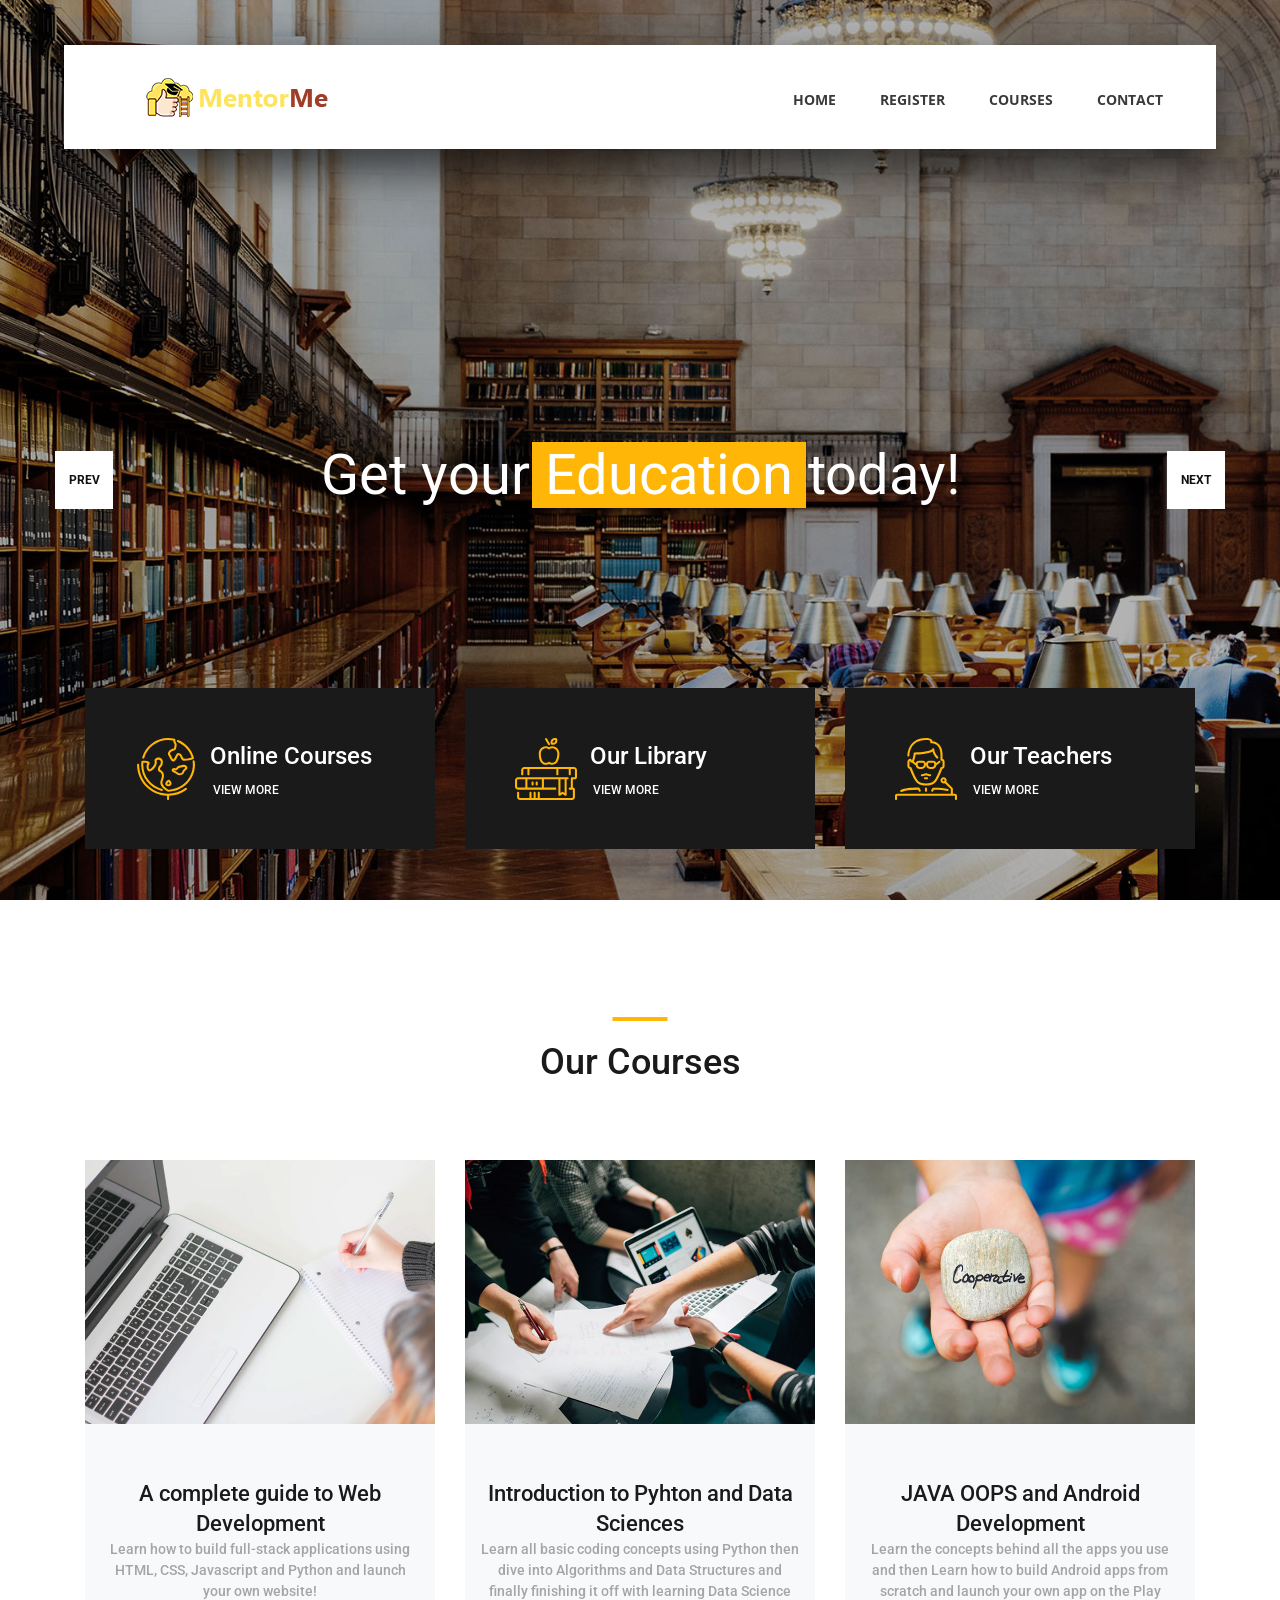
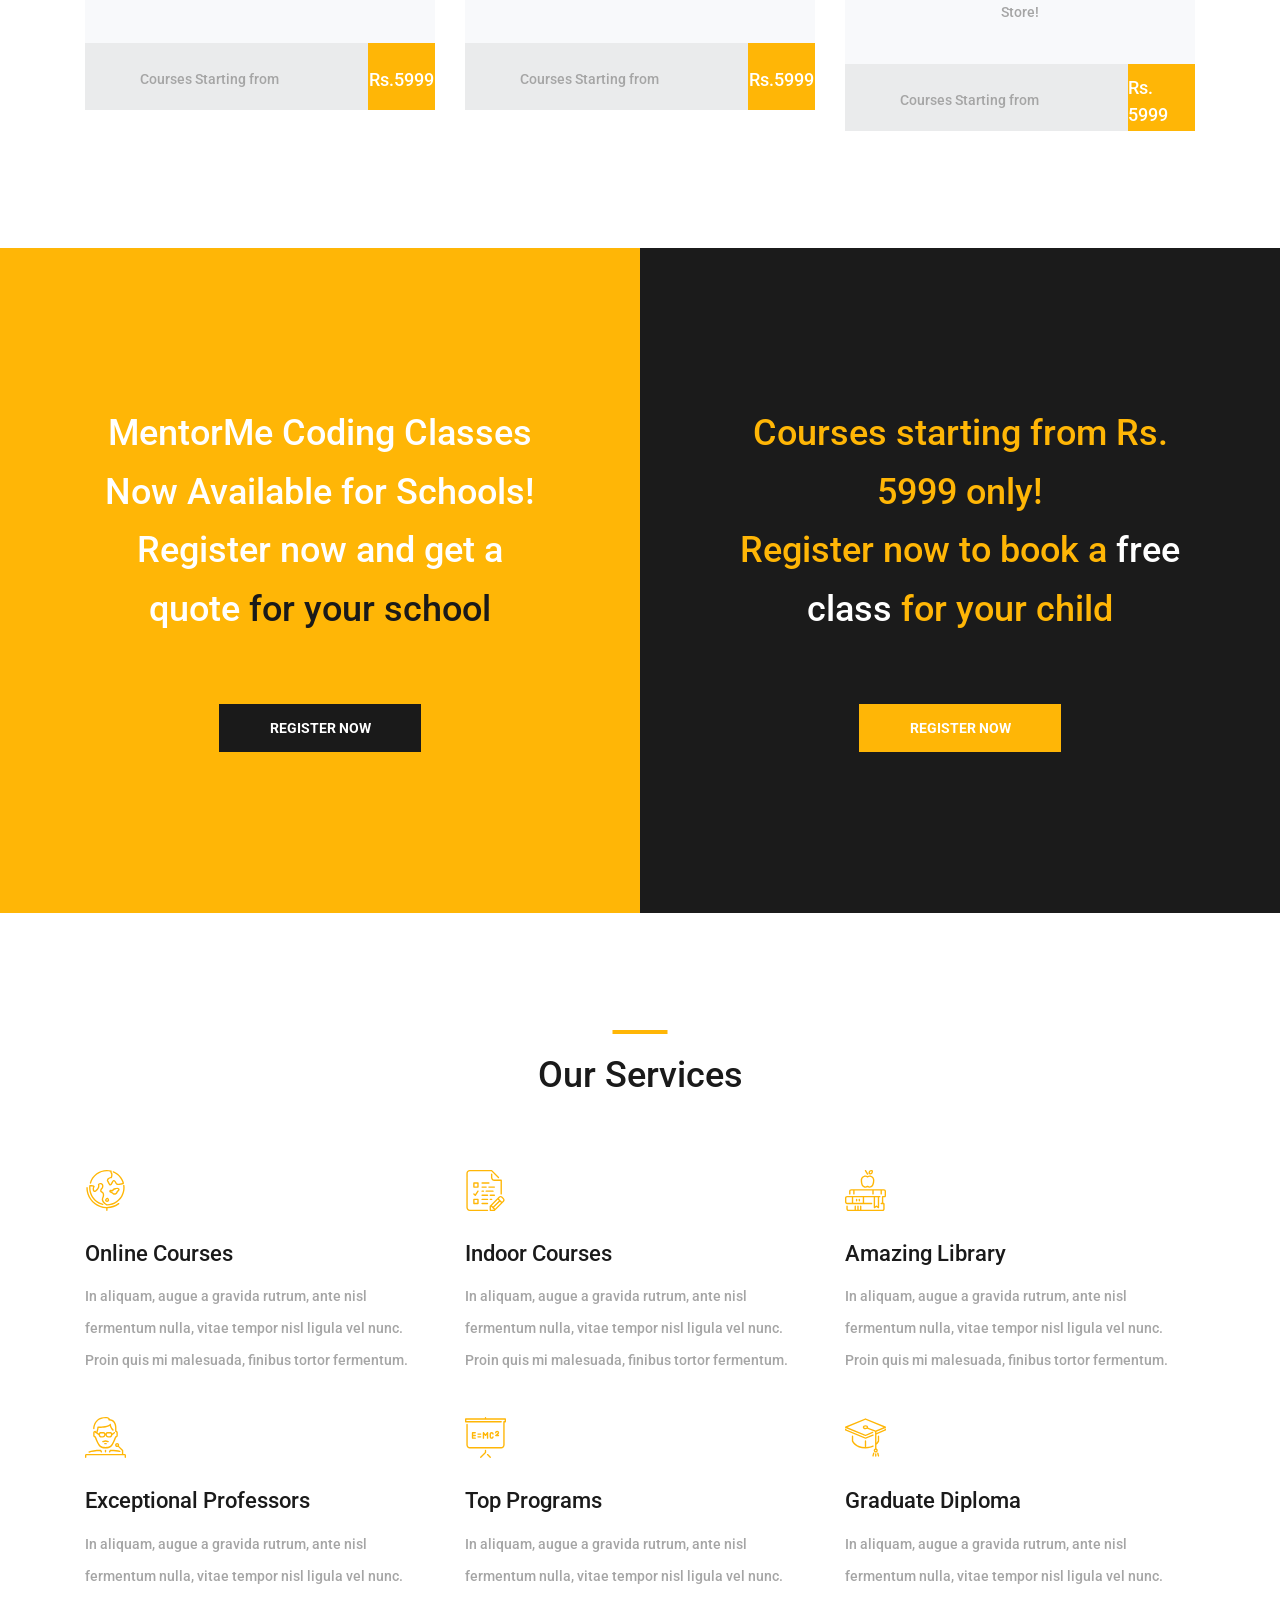
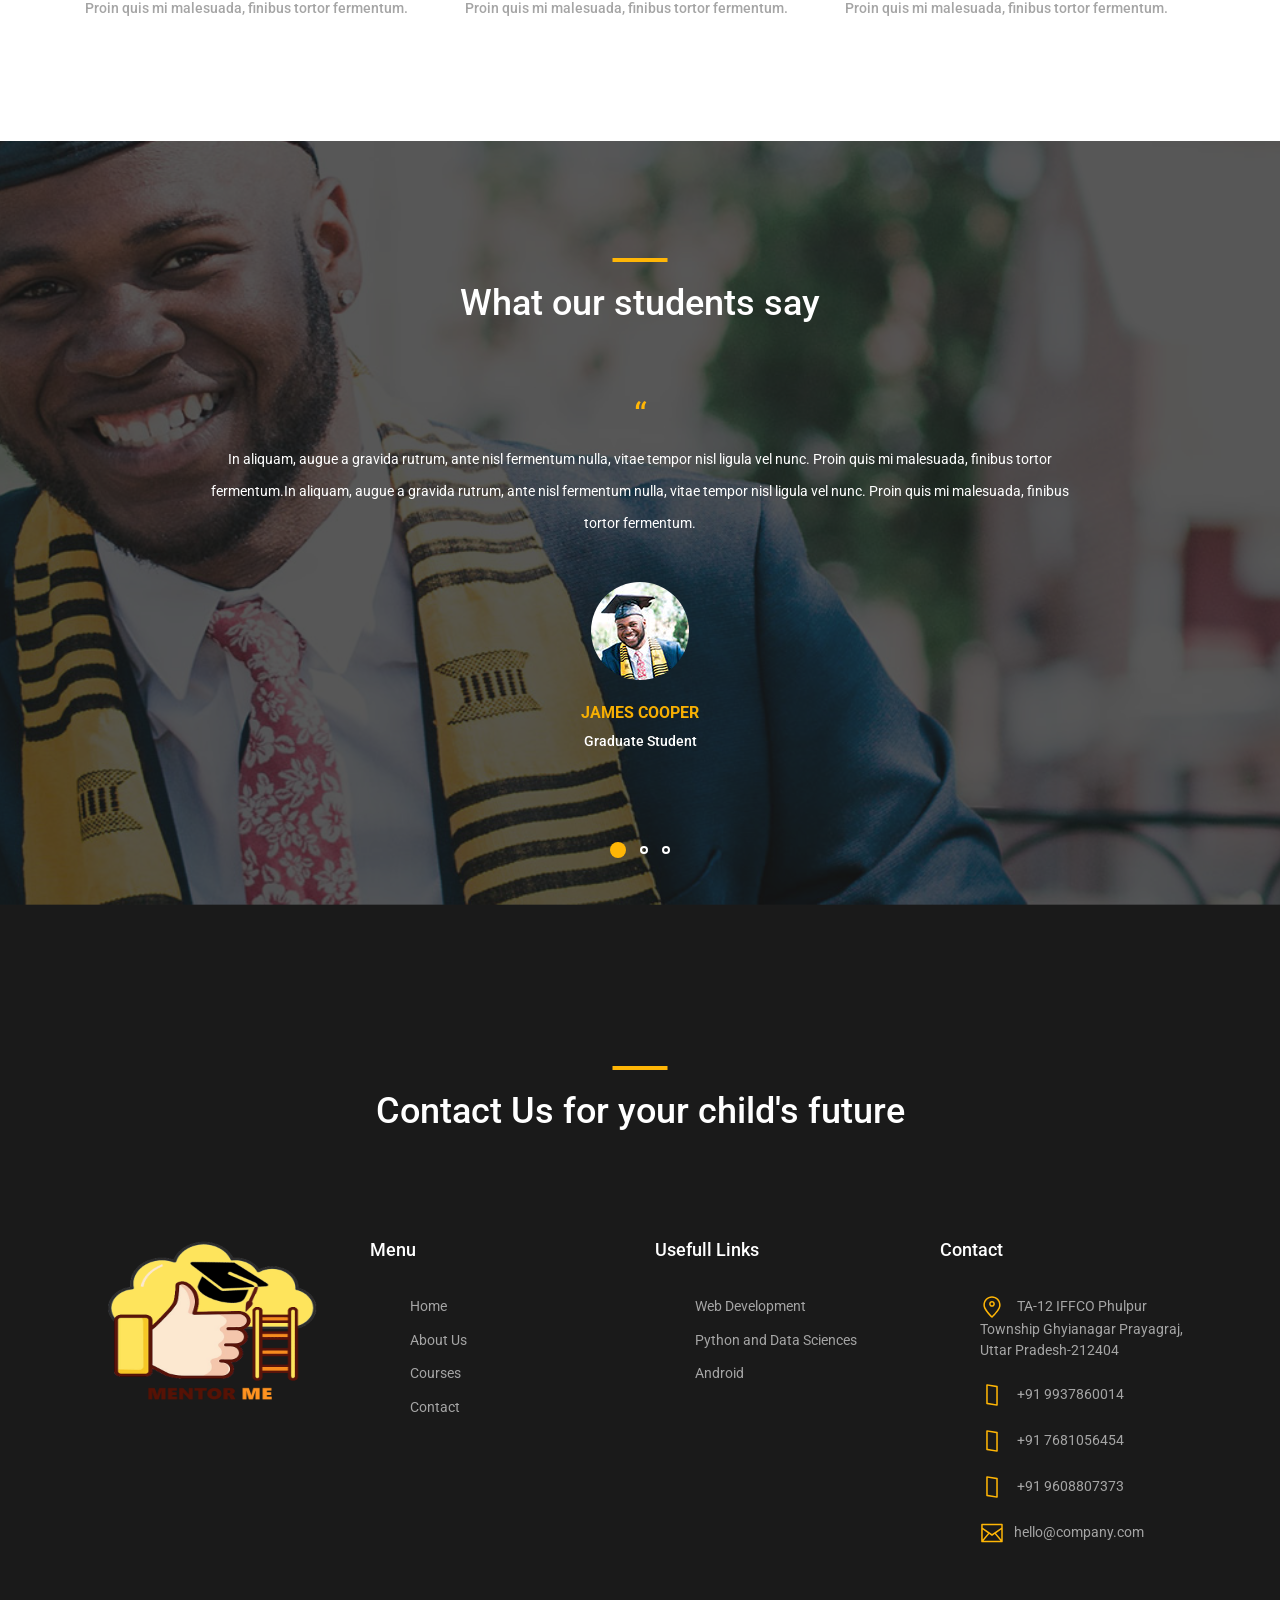
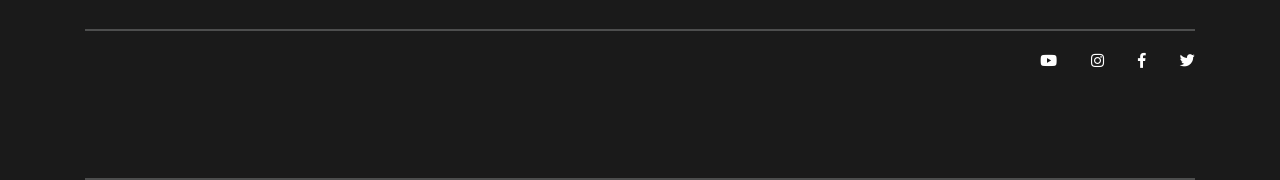
<file: index.html>
<!DOCTYPE html>
<html lang="en">
<head>
<title>Course</title>
<meta charset="utf-8">
<meta http-equiv="X-UA-Compatible" content="IE=edge">
<meta name="description" content="">
<meta name="viewport" content="width=device-width, initial-scale=1">
<link rel="stylesheet" type="text/css" href="styles/bootstrap4/bootstrap.min.css">
<link href="plugins/fontawesome-free-5.0.1/css/fontawesome-all.css" rel="stylesheet" type="text/css">
<link rel="stylesheet" type="text/css" href="plugins/OwlCarousel2-2.2.1/owl.carousel.css">
<link rel="stylesheet" type="text/css" href="plugins/OwlCarousel2-2.2.1/owl.theme.default.css">
<link rel="stylesheet" type="text/css" href="plugins/OwlCarousel2-2.2.1/animate.css">
<link rel="stylesheet" type="text/css" href="styles/main_styles.css">
<!-- <link rel="stylesheet" type="text/css" href="styles/main_styles1.css"> -->
<link rel="stylesheet" type="text/css" href="styles/responsive.css">
<!-- <link rel="stylesheet" type="text/css" href="styles/elements_styles.css"> -->
<!-- <link rel="stylesheet" type="text/css" href="styles/elements_responsive.css"> -->
</head>
<body>

<div class="super_container">

	<!-- Header -->

	<header class="header d-flex flex-row">
		<div class="header_content d-flex flex-row align-items-center">
			<!-- Logo -->
			<div class="logo_container">
				<div class="logo">
					<img src="images/logoweb.png" alt="">
				</div>
			</div>

			<!-- Main Navigation -->
			<nav class="main_nav_container">
				<div class="main_nav">
					<ul class="main_nav_list">
						<li class="main_nav_item"><a href="index.html">home</a></li>
						<li class="main_nav_item"><a href="index.html#register">register</a></li>
						<li class="main_nav_item"><a href="#courses">courses</a></li>
						<!-- <li class="main_nav_item"><a href="elements.html">elements</a></li>
						<li class="main_nav_item"><a href="news.html">news</a></li> -->
						<li class="main_nav_item"><a href="contact.html">contact</a></li>
					</ul>
				</div>
			</nav>
		</div>
		<div class="header_side d-flex flex-row justify-content-center align-items-center">
			<img src="images/phone-call.svg" alt="">
			<span>+91 9937860014</span>
		</div>	

		<!-- Hamburger -->
		<div class="hamburger_container">
			<i class="fas fa-bars trans_200"></i>
		</div>

	</header>
	
	<!-- Menu -->
	<div class="menu_container menu_mm">

		<!-- Menu Close Button -->
		<div class="menu_close_container">
			<div class="menu_close"></div>
		</div>

		<!-- Menu Items -->
		<div class="menu_inner menu_mm">
			<div class="menu menu_mm">
				<ul class="menu_list menu_mm">
					<li class="menu_item menu_mm"><a href="index.html">Home</a></li>
					<li class="menu_item menu_mm"><a href="index.html#register">Register</a></li>
					<li class="menu_item menu_mm"><a href="#">Courses</a></li>
					<!-- <li class="menu_item menu_mm"><a href="elements.html">Elements</a></li>
					<li class="menu_item menu_mm"><a href="news.html">News</a></li> -->
					<li class="menu_item menu_mm"><a href="contact.html">Contact</a></li>
				</ul>

				<!-- Menu Social -->
				
				<div class="menu_social_container menu_mm">
					<ul class="menu_social menu_mm">
						<li class="menu_social_item menu_mm"><a href="#"><i class="fab fa-youtube"></i></a></li>
						<li class="menu_social_item menu_mm"><a href="#"><i class="fab fa-linkedin-in"></i></a></li>
						<li class="menu_social_item menu_mm"><a href="#"><i class="fab fa-instagram"></i></a></li>
						<li class="menu_social_item menu_mm"><a href="#"><i class="fab fa-facebook-f"></i></a></li>
						<li class="menu_social_item menu_mm"><a href="#"><i class="fab fa-twitter"></i></a></li>
					</ul>
				</div>

				<div class="menu_copyright menu_mm">MentorMe All rights reserved</div>
			</div>

		</div>

	</div>
	
	<!-- Home -->

	<div class="home">

		<!-- Hero Slider -->
		<div class="hero_slider_container">
			<div class="hero_slider owl-carousel">
				
				<!-- Hero Slide -->
				<div class="hero_slide">
					<div class="hero_slide_background" style="background-image:url(images/slider_background.jpg)"></div>
					<div class="hero_slide_container d-flex flex-column align-items-center justify-content-center">
						<div class="hero_slide_content text-center">
							<h1 data-animation-in="fadeInUp" data-animation-out="animate-out fadeOut">Get your <span>Education</span> today!</h1>
						</div>
					</div>
				</div>
				
				<!-- Hero Slide -->
				<div class="hero_slide">
					<div class="hero_slide_background" style="background-image:url(images/slider_background.jpg)"></div>
					<div class="hero_slide_container d-flex flex-column align-items-center justify-content-center">
						<div class="hero_slide_content text-center">
							<h1 data-animation-in="fadeInUp" data-animation-out="animate-out fadeOut">Get your <span>Education</span> today!</h1>
						</div>
					</div>
				</div>
				
				<!-- Hero Slide -->
				<div class="hero_slide">
					<div class="hero_slide_background" style="background-image:url(images/slider_background.jpg)"></div>
					<div class="hero_slide_container d-flex flex-column align-items-center justify-content-center">
						<div class="hero_slide_content text-center">
							<h1 data-animation-in="fadeInUp" data-animation-out="animate-out fadeOut">Get your <span>Education</span> today!</h1>
						</div>
					</div>
				</div>

			</div>

			<div class="hero_slider_left hero_slider_nav trans_200"><span class="trans_200">prev</span></div>
			<div class="hero_slider_right hero_slider_nav trans_200"><span class="trans_200">next</span></div>
		</div>

	</div>

	<div class="hero_boxes">
		<div class="hero_boxes_inner">
			<div class="container">
				<div class="row">

					<div class="col-lg-4 hero_box_col">
						<div class="hero_box d-flex flex-row align-items-center justify-content-start">
							<img src="images/earth-globe.svg" class="svg" alt="">
							<div class="hero_box_content">
								<h2 class="hero_box_title">Online Courses</h2>
								<a href="courses.html" class="hero_box_link">view more</a>
							</div>
						</div>
					</div>

					<div class="col-lg-4 hero_box_col">
						<div class="hero_box d-flex flex-row align-items-center justify-content-start">
							<img src="images/books.svg" class="svg" alt="">
							<div class="hero_box_content">
								<h2 class="hero_box_title">Our Library</h2>
								<a href="courses.html" class="hero_box_link">view more</a>
							</div>
						</div>
					</div>

					<div class="col-lg-4 hero_box_col">
						<div class="hero_box d-flex flex-row align-items-center justify-content-start">
							<img src="images/professor.svg" class="svg" alt="">
							<div class="hero_box_content">
								<h2 class="hero_box_title">Our Teachers</h2>
								<a href="teachers.html" class="hero_box_link">view more</a>
							</div>
						</div>
					</div>

				</div>
			</div>
		</div>
	</div>

	<!-- Popular -->

	<div class="popular page_section" id="courses">
		<div class="container">
			<div class="row">
				<div class="col">
					<div class="section_title text-center">
						<h1>Our Courses</h1>
					</div>
				</div>
			</div>

			<div class="row course_boxes">
				
				<!-- Popular Course Item -->
				<div class="col-lg-4 course_box">
					<div class="card">
						<img class="card-img-top" src="images/course_1.jpg" alt="">
						<div class="card-body text-center">
							<div class="card-title"><a href="courses.html">A complete guide to Web Development</a></div>
							<div class="card-text">Learn how to build full-stack applications using HTML, CSS, Javascript and Python and launch your own website!</div>
						</div>
						<div class="price_box d-flex flex-row align-items-center">
							<!-- <div class="course_author_image">
								<img src="images/author.jpg" alt="">
							</div> -->
							<div class="course_author_name">  <span>Courses Starting from</span></div>
							<div class="course_price d-flex flex-column align-items-center justify-content-center"><span>Rs.5999</span></div>
						</div>
					</div>
				</div>

				<!-- Popular Course Item -->
				<div class="col-lg-4 course_box">
					<div class="card">
						<img class="card-img-top" src="images/course_2.jpg" alt="https://unsplash.com/@cikstefan">
						<div class="card-body text-center">
							<div class="card-title"><a href="courses.html">Introduction to Pyhton and Data Sciences</a></div>
							<div class="card-text">Learn all basic coding concepts using Python then dive into Algorithms and Data Structures and finally finishing it off with learning Data Science</div>
						</div>
						<div class="price_box d-flex flex-row align-items-center">
							<!-- <div class="course_author_image">
								<img src="images/author.jpg" alt="https://unsplash.com/@mehdizadeh">
							</div> -->
							<div class="course_author_name"> <span>Courses Starting from</span></div>
							<div class="course_price d-flex flex-column align-items-center justify-content-center"><span>Rs.5999</span></div>
						</div>
					</div>
				</div>

				<!-- Popular Course Item -->
				<div class="col-lg-4 course_box">
					<div class="card">
						<img class="card-img-top" src="images/course_3.jpg" alt="https://unsplash.com/@dsmacinnes">
						<div class="card-body text-center">
							<div class="card-title"><a href="courses.html">JAVA OOPS and Android Development</a></div>
							<div class="card-text">Learn the concepts behind all the apps you use and then Learn how to build Android apps from scratch and launch your own app on the Play Store!</div>
						</div>
						<div class="price_box d-flex flex-row align-items-center">
							<!-- <div class="course_author_image">
								<img src="images/author.jpg" alt="https://unsplash.com/@mehdizadeh">
							</div> -->
							<div class="course_author_name"> <span>Courses Starting from</span></div>
							<div class="course_price d-flex flex-column align-items-center justify-content-center"><span>Rs.		5999</span></div>
						</div>
					</div>
				</div>
			</div>
		</div>		
	</div>

	<!-- Register -->

	<div class="register" id="register">

		<div class="container-fluid">
			
			<div class="row row-eq-height">
					
				
				<div class="col-lg-6 nopadding">
				
					
					<!-- Register -->

					<div class="register_section d-flex flex-column align-items-center justify-content-center">
						<div class="register_content text-center">
							<h1 class="register_title">MentorMe Coding Classes Now Available for Schools! <br>Register now and get a quote <span> for your school</span></h1>
							<!-- <p class="register_text">In aliquam, augue a gravida rutrum, ante nisl fermentum nulla, vitae tempor nisl ligula vel nunc. Proin quis mi malesuada, finibus tortor fermentum. Aliquam, augue a gravida rutrum, ante nisl fermentum nulla, vitae tempo.</p> -->
							<div class="button button_1 register_button mx-auto trans_200"><a href="register.php#home-tab">register now</a></div>
						</div>
					</div>

				</div>

				<div class="col-lg-6 nopadding">
					
					<!-- Search -->

					<!-- <div class="search_section d-flex flex-column align-items-center justify-content-center">
						<div class="search_background" style="background-image:url(images/search_background.jpg);"></div>
						<div class="search_content text-center">
							<h1 class="search_title">Register now and get a quote <span>for your child</span></h1>
							<form id="search_form" class="search_form" action="post">
								<input id="search_form_name" class="input_field search_form_name" type="text" placeholder="Course Name" required="required" data-error="Course name is required.">
								<input id="search_form_category" class="input_field search_form_category" type="text" placeholder="Category">
								<input id="search_form_degree" class="input_field search_form_degree" type="text" placeholder="Degree">
								<button id="search_submit_button" type="submit" class="search_submit_button trans_200" value="Submit">search course</button>
							</form>
							<div class="button button_color_1 text-center trans_200"><a href="#">Read More</a></div>
						</div> 
					</div> -->

					<div class="register_section_child d-flex flex-column align-items-center justify-content-center">
						<div class="register_content text-center">
							<h1 class="register_title_child">Courses starting from Rs. 5999 only!<br>Register now to book a <span>free class</span> for your child</h1>
							<!-- <p class="register_text">In aliquam, augue a gravida rutrum, ante nisl fermentum nulla, vitae tempor nisl ligula vel nunc. Proin quis mi malesuada, finibus tortor fermentum. Aliquam, augue a gravida rutrum, ante nisl fermentum nulla, vitae tempo.</p> -->
							<div class="button button_color_1 register_child_button mx-auto trans_200"><a href="register.php#profile">register now</a></div>
						</div>
					</div>

				</div>
			</div>
		</div>
	</div>

	<!-- Services -->

	<div class="services page_section">
		
		<div class="container">
			<div class="row">
				<div class="col">
					<div class="section_title text-center">
						<h1>Our Services</h1>
					</div>
				</div>
			</div>

			<div class="row services_row">

				<div class="col-lg-4 service_item text-left d-flex flex-column align-items-start justify-content-start">
					<div class="icon_container d-flex flex-column justify-content-end">
						<img src="images/earth-globe.svg" alt="">
					</div>
					<h3>Online Courses</h3>
					<p>In aliquam, augue a gravida rutrum, ante nisl fermentum nulla, vitae tempor nisl ligula vel nunc. Proin quis mi malesuada, finibus tortor fermentum.</p>
				</div>

				<div class="col-lg-4 service_item text-left d-flex flex-column align-items-start justify-content-start">
					<div class="icon_container d-flex flex-column justify-content-end">
						<img src="images/exam.svg" alt="">
					</div>
					<h3>Indoor Courses</h3>
					<p>In aliquam, augue a gravida rutrum, ante nisl fermentum nulla, vitae tempor nisl ligula vel nunc. Proin quis mi malesuada, finibus tortor fermentum.</p>
				</div>

				<div class="col-lg-4 service_item text-left d-flex flex-column align-items-start justify-content-start">
					<div class="icon_container d-flex flex-column justify-content-end">
						<img src="images/books.svg" alt="">
					</div>
					<h3>Amazing Library</h3>
					<p>In aliquam, augue a gravida rutrum, ante nisl fermentum nulla, vitae tempor nisl ligula vel nunc. Proin quis mi malesuada, finibus tortor fermentum.</p>
				</div>

				<div class="col-lg-4 service_item text-left d-flex flex-column align-items-start justify-content-start">
					<div class="icon_container d-flex flex-column justify-content-end">
						<img src="images/professor.svg" alt="">
					</div>
					<h3>Exceptional Professors</h3>
					<p>In aliquam, augue a gravida rutrum, ante nisl fermentum nulla, vitae tempor nisl ligula vel nunc. Proin quis mi malesuada, finibus tortor fermentum.</p>
				</div>

				<div class="col-lg-4 service_item text-left d-flex flex-column align-items-start justify-content-start">
					<div class="icon_container d-flex flex-column justify-content-end">
						<img src="images/blackboard.svg" alt="">
					</div>
					<h3>Top Programs</h3>
					<p>In aliquam, augue a gravida rutrum, ante nisl fermentum nulla, vitae tempor nisl ligula vel nunc. Proin quis mi malesuada, finibus tortor fermentum.</p>
				</div>

				<div class="col-lg-4 service_item text-left d-flex flex-column align-items-start justify-content-start">
					<div class="icon_container d-flex flex-column justify-content-end">
						<img src="images/mortarboard.svg" alt="">
					</div>
					<h3>Graduate Diploma</h3>
					<p>In aliquam, augue a gravida rutrum, ante nisl fermentum nulla, vitae tempor nisl ligula vel nunc. Proin quis mi malesuada, finibus tortor fermentum.</p>
				</div>

			</div>
		</div>
	</div>

	<!-- Testimonials -->

	<div class="testimonials page_section">
		<!-- <div class="testimonials_background" style="background-image:url(images/testimonials_background.jpg)"></div> -->
		<div class="testimonials_background_container prlx_parent">
			<div class="testimonials_background prlx" style="background-image:url(images/testimonials_background.jpg)"></div>
		</div>
		<div class="container">

			<div class="row">
				<div class="col">
					<div class="section_title text-center">
						<h1>What our students say</h1>
					</div>
				</div>
			</div>

			<div class="row">
				<div class="col-lg-10 offset-lg-1">
					
					<div class="testimonials_slider_container">

						<!-- Testimonials Slider -->
						<div class="owl-carousel owl-theme testimonials_slider">
							
							<!-- Testimonials Item -->
							<div class="owl-item">
								<div class="testimonials_item text-center">
									<div class="quote">“</div>
									<p class="testimonials_text">In aliquam, augue a gravida rutrum, ante nisl fermentum nulla, vitae tempor nisl ligula vel nunc. Proin quis mi malesuada, finibus tortor fermentum.In aliquam, augue a gravida rutrum, ante nisl fermentum nulla, vitae tempor nisl ligula vel nunc. Proin quis mi malesuada, finibus tortor fermentum.</p>
									<div class="testimonial_user">
										<div class="testimonial_image mx-auto">
											<img src="images/testimonials_user.jpg" alt="">
										</div>
										<div class="testimonial_name">james cooper</div>
										<div class="testimonial_title">Graduate Student</div>
									</div>
								</div>
							</div>

							<!-- Testimonials Item -->
							<div class="owl-item">
								<div class="testimonials_item text-center">
									<div class="quote">“</div>
									<p class="testimonials_text">In aliquam, augue a gravida rutrum, ante nisl fermentum nulla, vitae tempor nisl ligula vel nunc. Proin quis mi malesuada, finibus tortor fermentum.In aliquam, augue a gravida rutrum, ante nisl fermentum nulla, vitae tempor nisl ligula vel nunc. Proin quis mi malesuada, finibus tortor fermentum.</p>
									<div class="testimonial_user">
										<div class="testimonial_image mx-auto">
											<img src="images/testimonials_user.jpg" alt="">
										</div>
										<div class="testimonial_name">james cooper</div>
										<div class="testimonial_title">Graduate Student</div>
									</div>
								</div>
							</div>

							<!-- Testimonials Item -->
							<div class="owl-item">
								<div class="testimonials_item text-center">
									<div class="quote">“</div>
									<p class="testimonials_text">In aliquam, augue a gravida rutrum, ante nisl fermentum nulla, vitae tempor nisl ligula vel nunc. Proin quis mi malesuada, finibus tortor fermentum.In aliquam, augue a gravida rutrum, ante nisl fermentum nulla, vitae tempor nisl ligula vel nunc. Proin quis mi malesuada, finibus tortor fermentum.</p>
									<div class="testimonial_user">
										<div class="testimonial_image mx-auto">
											<img src="images/testimonials_user.jpg" alt="">
										</div>
										<div class="testimonial_name">james cooper</div>
										<div class="testimonial_title">Graduate Student</div>
									</div>
								</div>
							</div>

						</div>

					</div>
				</div>
			</div>

		</div>
	</div>

	

	<!-- Footer -->

	<footer class="footer">
		<div class="container">
			
			<!-- Newsletter -->

			<div class="newsletter">
				<div class="row">
					<div class="col">
						<div class="section_title text-center">
							<h1>Contact Us for your child's future</h1>
						</div>
					</div>
				</div>

				<!-- <div class="row">
					<div class="col text-center">
						<div class="newsletter_form_container mx-auto">
							<form action="post">
								<div class="newsletter_form d-flex flex-md-row flex-column flex-xs-column align-items-center justify-content-center">
									<input id="newsletter_email" class="newsletter_email" type="email" placeholder="Email Address" required="required" data-error="Valid email is required.">
									<button id="newsletter_submit" type="submit" class="newsletter_submit_btn trans_300" value="Submit">Subscribe</button>
								</div>
							</form>
						</div>
					</div>
				</div>

			</div> -->

			<!-- Footer Content -->

			<div class="footer_content">
				<div class="row">

					<!-- Footer Column - About -->
					<div class="col-lg-3 footer_col">

						<!-- Logo -->
						<div class="logo_container">
							<div class="logo">
								<!-- <img src="images/logo.png" alt="">
								<span>course</span> -->
								<img src="images/mentor.png" alt="" height="200px" width="250">
							</div>
						</div>

						<p class="footer_about_text"></p>

					</div>

					<!-- Footer Column - Menu -->

					<div class="col-lg-3 footer_col">
						<div class="footer_column_title">Menu</div>
						<div class="footer_column_content">
							<ul>
								<li class="footer_list_item"><a href="#">Home</a></li>
								<li class="footer_list_item"><a href="#">About Us</a></li>
								<li class="footer_list_item"><a href="courses.html">Courses</a></li>
								<li class="footer_list_item"><a href="contact.html">Contact</a></li>
							</ul>
						</div>
					</div>

					<!-- Footer Column - Usefull Links -->

					<div class="col-lg-3 footer_col">
						<div class="footer_column_title">Usefull Links</div>
						<div class="footer_column_content">
							<ul>
								<li class="footer_list_item"><a href="#">Web Development</a></li>
								<li class="footer_list_item"><a href="#">Python and Data Sciences</a></li>
								<li class="footer_list_item"><a href="#">Android</a></li>
							
							</ul>
						</div>
					</div>

					<!-- Footer Column - Contact -->

					<div class="col-lg-3 footer_col">
						<div class="footer_column_title">Contact</div>
						<div class="footer_column_content">
							<ul>
								<li class="footer_contact_item">
									<div class="footer_contact_icon">
										<img src="images/placeholder.svg" alt="https://www.flaticon.com/authors/lucy-g">
									</div>
									TA-12 IFFCO Phulpur Township Ghyianagar Prayagraj, Uttar Pradesh-212404
								</li>
								<li class="footer_contact_item">
									<div class="footer_contact_icon">
										<img src="images/smartphone.svg" alt="https://www.flaticon.com/authors/lucy-g">
									</div>
									+91 9937860014
								</li>
								<li class="footer_contact_item">
									<div class="footer_contact_icon">
										<img src="images/smartphone.svg" alt="https://www.flaticon.com/authors/lucy-g">
									</div>
									+91 7681056454
								</li>

								<li class="footer_contact_item">
									<div class="footer_contact_icon">
										<img src="images/smartphone.svg" alt="https://www.flaticon.com/authors/lucy-g">
									</div>
									+91 9608807373
								</li>

									
									
								<li class="footer_contact_item">
									<div class="footer_contact_icon">
										<img src="images/envelope.svg" alt="https://www.flaticon.com/authors/lucy-g">
									</div>hello@company.com
								</li>
							</ul>
						</div>
					</div>

				</div>
			</div>

			<!-- Footer Copyright -->

			<div class="footer_bar d-flex flex-column flex-sm-row align-items-center">
				
				<div class="footer_social ml-sm-auto">
					<ul class="menu_social">
						<li class="menu_social_item"><a href="#"><i class="fab fa-youtube"></i></a></li>
						<!-- <li class="menu_social_item"><a href="#"><i class="fab fa-linkedin-in"></i></a></li> -->
						<li class="menu_social_item"><a href="#"><i class="fab fa-instagram"></i></a></li>
						<li class="menu_social_item"><a href="#"><i class="fab fa-facebook-f"></i></a></li>
						<li class="menu_social_item"><a href="#"><i class="fab fa-twitter"></i></a></li>
					</ul>
				</div>
			</div>

		</div>
	</footer>

</div>

<script src="js/jquery-3.2.1.min.js"></script>
<script src="styles/bootstrap4/popper.js"></script>
<script src="styles/bootstrap4/bootstrap.min.js"></script>
<script src="plugins/greensock/TweenMax.min.js"></script>
<script src="plugins/greensock/TimelineMax.min.js"></script>
<script src="plugins/scrollmagic/ScrollMagic.min.js"></script>
<script src="plugins/greensock/animation.gsap.min.js"></script>
<script src="plugins/greensock/ScrollToPlugin.min.js"></script>
<script src="plugins/OwlCarousel2-2.2.1/owl.carousel.js"></script>
<script src="plugins/scrollTo/jquery.scrollTo.min.js"></script>
<script src="plugins/easing/easing.js"></script>
<script src="js/custom.js"></script>

</body>
</html>
</file>
<file: styles/main_styles.css>
@charset "utf-8";


@import url('https://fonts.googleapis.com/css?family=Open+Sans:400,600,700,800|Roboto:400,500,700');



*
{
	margin: 1;
	padding: 1;
	-webkit-font-smoothing: antialiased;
	-webkit-text-shadow: rgba(0,0,0,.01) 0 0 1px;
	text-shadow: rgba(0,0,0,.01) 0 0 1px;
}
body
{
	font-family: 'Roboto', sans-serif;
	font-size: 15px;
	font-weight: 400;
	background: #FFFFFF;
	color: #a5a5a5;
}
div
{
	display: block;
	position: relative;
	-webkit-box-sizing: border-box;
    -moz-box-sizing: border-box;
    box-sizing: border-box;
}
ul
{
	list-style: none;
	margin-bottom: 1px;
}
p
{
	font-family: 'Roboto', sans-serif;
	font-size: 14px;
	line-height: 2.29;
	font-weight: 400;
	color: #a5a5a5;
	-webkit-font-smoothing: antialiased;
	-webkit-text-shadow: rgba(0,0,0,.01) 0 0 1px;
	text-shadow: rgba(0,0,0,.01) 0 0 1px;
}
p a
{
	display: inline;
	position: relative;
	color: inherit;
	border-bottom: solid 1px #ffa07f;
	-webkit-transition: all 200ms ease;
	-moz-transition: all 200ms ease;
	-ms-transition: all 200ms ease;
	-o-transition: all 200ms ease;
	transition: all 200ms ease;
}
a, a:hover, a:visited, a:active, a:link
{
	text-decoration: none;
	-webkit-font-smoothing: antialiased;
	-webkit-text-shadow: rgba(0,0,0,.01) 0 0 1px;
	text-shadow: rgba(0,0,0,.01) 0 0 1px;
}
p a:active
{
	position: relative;
	color: #FF6347;
}
p a:hover
{
	color: #FFFFFF;
	background: #ffa07f;
}
p a:hover::after
{
	opacity: 0.2;
}
::selection
{
	background: #FFD266;
	color: #C88E00;
}
p::selection
{
	background: #FFD266;
	color: #C88E00;
}
h1{font-size: 36px;}
h2{font-size: 22px;}
h3{font-size: 18px;}
h4{font-size: 14px;}
h5{font-size: 11px;}
h1, h2, h3, h4, h5, h6
{
	font-family: 'Roboto', sans-serif;
	-webkit-font-smoothing: antialiased;
	-webkit-text-shadow: rgba(0,0,0,.01) 0 0 1px;
	text-shadow: rgba(0,0,0,.01) 0 0 1px;
}
h1::selection, 
h2::selection, 
h3::selection, 
h4::selection, 
h5::selection, 
h6::selection
{
	
}
::-webkit-input-placeholder
{
	font-size: 14px !important;
	font-weight: 500 !important;
	color: #a5a5a5 !important;
}
:-moz-placeholder /* older Firefox*/
{
	font-size: 14px !important;
	font-weight: 500 !important;
	color: #a5a5a5 !important;
}
::-moz-placeholder /* Firefox 19+ */ 
{
	font-size: 14px !important;
	font-weight: 500 !important;
	color: #a5a5a5 !important;
} 
:-ms-input-placeholder
{ 
	font-size: 14px !important;
	font-weight: 500 !important;
	color: #a5a5a5 !important;
}
::input-placeholder
{
	font-size: 14px !important;
	font-weight: 500 !important;
	color: #a5a5a5 !important;
}
.form-control
{
	color: #db5246;
}
section
{
	display: block;
	position: relative;
	box-sizing: border-box;
}
.clear
{
	clear: both;
}
.clearfix::before, .clearfix::after
{
	content: "";
	display: table;
}
.clearfix::after
{
	clear: both;
}
.clearfix
{
	zoom: 1;
}
.float_left
{
	float: left;
}
.float_right
{
	float: right;
}
.trans_200
{
	-webkit-transition: all 200ms ease;
	-moz-transition: all 200ms ease;
	-ms-transition: all 200ms ease;
	-o-transition: all 200ms ease;
	transition: all 200ms ease;
}
.trans_300
{
	-webkit-transition: all 300ms ease;
	-moz-transition: all 300ms ease;
	-ms-transition: all 300ms ease;
	-o-transition: all 300ms ease;
	transition: all 300ms ease;
}
.trans_400
{
	-webkit-transition: all 400ms ease;
	-moz-transition: all 400ms ease;
	-ms-transition: all 400ms ease;
	-o-transition: all 400ms ease;
	transition: all 400ms ease;
}
.trans_500
{
	-webkit-transition: all 500ms ease;
	-moz-transition: all 500ms ease;
	-ms-transition: all 500ms ease;
	-o-transition: all 500ms ease;
	transition: all 500ms ease;
}
.fill_height
{
	height: 100%;
}
.super_container
{
	width: 100%;
	overflow: hidden;
}
.prlx_parent
{
	overflow: hidden;
}
.prlx
{
	height: 130% !important;
}
.nopadding
{
	padding: 0px !important;
}



.header
{
	position: fixed;
	top: 45px;
	left: 50%;
	-webkit-transform: translateX(-50%);
	-moz-transform: translateX(-50%);
	-ms-transform: translateX(-50%);
	-o-transform: translateX(-50%);
	transform: translateX(-50%);
	width: 1318px;
	height: 104px;
	background: #FFFFFF;
	z-index: 10;
	-webkit-transition: all 200ms ease;
	-moz-transition: all 200ms ease;
	-ms-transition: all 200ms ease;
	-o-transition: all 200ms ease;
	transition: all 200ms ease;
}
.header.scrolled
{	
	top: 15px;
}
.header.scrolled .header_content::before
{
	box-shadow: 0px 20px 49px rgba(0,0,0,0.17);
}
.header_content
{
	width: calc(100% - 279px);
	height: 100%;
}
.header_content::before
{
	display: block;
	position: absolute;
	top: 0;
	left: 0;
	width: 100%;
	height: 100%;
	content: '';
	box-shadow: 0px 20px 49px rgba(0,0,0,0.67);
	z-index: -1;
}



.logo_container
{
	display: inline-block;
	padding-left: 76px;
}
.logo span
{
	font-family: 'Open Sans', sans-serif;
	font-size: 30px;
	font-weight: 900;
	color: #3a3a3a;
	vertical-align: middle;
	text-transform: uppercase;
	margin-left: 3px;
}



.main_nav_container
{
	display: inline-block;
	margin-left: auto;
	padding-right: 93px;
}
.main_nav
{
	margin-top: 7px;
}
.main_nav_item
{
	display: inline-block;
	margin-right: 40px;
}
.main_nav_item:last-child
{
	margin-right: 0px;
}
.main_nav_item a
{
	font-family: 'Open Sans', sans-serif;
	font-size: 14px;
	text-transform: uppercase;
	font-weight: 700;
	color: #3a3a3a;
	-webkit-transition: all 200ms ease;
	-moz-transition: all 200ms ease;
	-ms-transition: all 200ms ease;
	-o-transition: all 200ms ease;
	transition: all 200ms ease;
}
.main_nav_item a:hover
{
	color: #ffb606;
}


.header_side
{
	width: 279px;
	height: 100%;
	background: #ffb606;
}
.header_side img
{
	width: 29px;
	height: 29px;
}
.header_side span
{
	display: block;
	position: relative;
	font-size: 18px;
	font-weight: 500;
	color: #FFFFFF;
	padding-left: 12px;
}


.hamburger_container
{
	position: absolute;
	top: 50%;
	-webkit-transform: translateY(-50%);
	-moz-transform: translateY(-50%);
	-ms-transform: translateY(-50%);
	-o-transform: translateY(-50%);
	transform: translateY(-50%);
	right: 20px;
	display: none;
	cursor: pointer;
}
.hamburger_container i
{
	font-size: 24px;
	padding: 10px;
	color: #3a3a3a;
}
.hamburger_container:hover i
{
	color: #ffb606;
}



.menu_container
{
	position: fixed;
	top: 0;
	right: -50vw;
	width: 50vw;
	height: 100vh;
	background: #FFFFFF;
	z-index: 12;
	-webkit-transition: all 0.6s ease;
	-moz-transition: all 0.6s ease;
	-ms-transition: all 0.6s ease;
	-o-transition: all 0.6s ease;
	transition: all 0.6s ease;
	visibility: hidden;
	opacity: 0;
}
.menu_container.active
{
	visibility: visible;
	opacity: 1;
	right: 0;
}
.menu
{
	position: absolute;
	top:150px;
	left: 0;
	padding-left: 15%;
}
.menu_list
{
	-webkit-transform: translateY(3.5rem);
	-moz-transform: translateY(3.5rem);
	-ms-transform: translateY(3.5rem);
	-o-transform: translateY(3.5rem);
	transform: translateY(3.5rem);
	-webkit-transition: all 200ms ease;
	-moz-transition: all 200ms ease;
	-ms-transition: all 200ms ease;
	-o-transition: all 200ms ease;
	transition: all 1000ms 600ms ease;
	opacity: 0;
}
.menu_container.active .menu_list
{
	-webkit-transform: translateY(0px);
	-moz-transform: translateY(0px);
	-ms-transform: translateY(0px);
	-o-transform: translateY(0px);
	transform: translateY(0px);
	opacity: 1;
}
.menu_item
{
	margin-bottom: 9px;
}
.menu_item a
{
	font-family: 'Open Sans', sans-serif;
	font-size: 36px;
	font-weight: 700;
	color: #3a3a3a;
	-webkit-transition: all 200ms ease;
	-moz-transition: all 200ms ease;
	-ms-transition: all 200ms ease;
	-o-transition: all 200ms ease;
	transition: all 200ms ease;
}
.menu_item a:hover
{
	color: #ffb606;
}
.menu_close_container
{
	position: absolute;
	top: 86px;
	right: 79px;
	width: 21px;
	height: 21px;
	cursor: pointer;
	-webkit-transform: rotate(45deg);
	-moz-transform: rotate(45deg);
	-ms-transform: rotate(45deg);
	-o-transform: rotate(45deg);
	transform: rotate(45deg);
}
.menu_close
{
	top: 9px;
	width: 21px;
	height: 3px;
	background: #3a3a3a;
	-webkit-transition: all 200ms ease;
	-moz-transition: all 200ms ease;
	-ms-transition: all 200ms ease;
	-o-transition: all 200ms ease;
	transition: all 200ms ease;
}
.menu_close::after
{
	display: block;
	position: absolute;
	top: -9px;
	left: 9px;
	content: '';
	width: 3px;
	height: 21px;
	background: #3a3a3a;
	-webkit-transition: all 200ms ease;
	-moz-transition: all 200ms ease;
	-ms-transition: all 200ms ease;
	-o-transition: all 200ms ease;
	transition: all 200ms ease;
}
.menu_close_container:hover .menu_close,
.menu_close_container:hover .menu_close::after
{
	background: #ffb606;
}




.menu_social_container
{
	margin-top: 100px;
	-webkit-transform: translateY(3.5rem);
	-moz-transform: translateY(3.5rem);
	-ms-transform: translateY(3.5rem);
	-o-transform: translateY(3.5rem);
	transform: translateY(3.5rem);
	-webkit-transition: all 1000ms 1000ms ease;
	-moz-transition: all 1000ms 1000ms ease;
	-ms-transition: all 1000ms 1000ms ease;
	-o-transition: all 1000ms 1000ms ease;
	transition: all 1000ms 1000ms ease;
	opacity: 0;
	padding-left: 4px;
}
.menu_social_item
{
	display: inline-block;
	margin-right: 30px;
}
.menu_social_item a i
{
	color: #3a3a3a;
}
.menu_social_item a i:hover
{
	color: #ffb606;
}
.menu_container.active .menu_social_container
{
	-webkit-transform: translateY(0px);
	-moz-transform: translateY(0px);
	-ms-transform: translateY(0px);
	-o-transform: translateY(0px);
	transform: translateY(0px);
	opacity: 1;
}


.menu_copyright
{
	margin-top: 60px;
	-webkit-transform: translateY(3.5rem);
	-moz-transform: translateY(3.5rem);
	-ms-transform: translateY(3.5rem);
	-o-transform: translateY(3.5rem);
	transform: translateY(3.5rem);
	-webkit-transition: all 1000ms 1200ms ease;
	-moz-transition: all 1000ms 1200ms ease;
	-ms-transition: all 1000ms 1200ms ease;
	-o-transition: all 1000ms 1200ms ease;
	transition: all 1000ms 1200ms ease;
	opacity: 0;
	padding-left: 3px;
}
.menu_container.active .menu_copyright
{
	-webkit-transform: translateY(0px);
	-moz-transform: translateY(0px);
	-ms-transform: translateY(0px);
	-o-transform: translateY(0px);
	transform: translateY(0px);
	opacity: 1;
}


.home
{
	width: 100%;
	height: 100vh;
}



.hero_slider_container
{
	width: 100%;
	height: 100%;
}
.hero_slide
{
	width: 100%;
	height: 100%;
}
.hero_slide_background
{
	position: absolute;
	top: 0;
	left: 0;
	width: 100%;
	height: 100%;
	background-repeat: no-repeat;
	background-size: cover;
	background-position: center center;
}
.hero_slide_container
{
	width: 100%;
	height: 100vh;
}
.hero_slide_content
{
	max-width: 80%;
	-webkit-transform: translateY(30px);
	-moz-transform: translateY(30px);
	-ms-transform: translateY(30px);
	-o-transform: translateY(30px);
	transform: translateY(30px);
}
.hero_slide_content h1
{
	font-size: 72px;
	font-weight: 400;
	color: #FFFFFF;
}
.hero_slide_content h1 span
{
	background: #ffb606;
	padding-left: 13px;
	padding-right: 13px;
	margin-left: -12px;
	margin-right: -12px;
}
.animated
{
	-webkit-animation-duration : 1s !important;
	animation-duration : 1s !important;
	-webkit-animation-delay : 500ms;
	animation-delay : 500ms;
}
.animate-out
{
	-webkit-animation-delay : 0ms;
	animation-delay : 0ms;
}



.hero_slider_nav
{
	display: -webkit-box;
	display: -moz-box;
	display: -ms-flexbox;
	display: -webkit-flex;
	display: flex;
	flex-direction: column;
	justify-content: center;
	align-items: center;
	position: absolute;
	top: 50%;
	-webkit-transform: translateY(-50%);
	-moz-transform: translateY(-50%);
	-ms-transform: translateY(-50%);
	-o-transform: translateY(-50%);
	transform: translateY(calc(-50% + 30px));
	width: 58px;
	height: 58px;
	background: #FFFFFF;
	z-index: 9;
	cursor: pointer;
}
.hero_slider_nav:hover
{
	background: #ffb606;
}
.hero_slider_nav:hover span
{
	color: #FFFFFF;
}
.hero_slider_nav span
{
	display: block;
	text-transform: uppercase;
	font-size: 12px;
	font-weight: 700;
	color: #121212;
	line-height: 1;
}
.hero_slider_left
{
	left: 4.32%;
}
.hero_slider_right
{
	right: 4.32%;
}

.hero_boxes
{
	width: 100%;
	height: 0px;
	z-index: 9;
	padding-top: 0px;
}
.hero_boxes_inner
{
	position: absolute;
	top: -212px;
	left: 0;
	width: 100%;
}
.hero_box
{
	width: 100%;
	height: 161px;
	background: #1a1a1a;
	padding-left: 50px;
	cursor: pointer;
}
.hero_box:hover
{
	background: #ffb606;
}
.hero_box img
{
	width: 62px;
	height: auto;
	margin-top: -6px;
}
.svg path
{
	fill: #ffb606;
}
.hero_box svg
{
	width: 62px;
	height: auto;
}
.hero_box:hover svg path
{
	fill: #FFFFFF;
}
.hero_box_content
{
	padding-left: 13px;
	padding-top: 11px;
	margin-top: -6px;
}
.hero_box_title
{
	font-size: 24px;
	font-weight: 500;
	color: #FFFFFF;
	margin-bottom: 7px;
}
.hero_box_link
{
	font-size: 12px;
	font-weight: 500;
	text-transform: uppercase;
	color: #FFFFFF;
	padding-left: 3px;
}
.hero_box_link:hover
{
	color: #1a1a1a;
}



.page_section
{
	padding-top: 117px;
	padding-bottom: 117px;
}
.section_title
{

}
.section_title h1
{
	display: block;
	color: #1a1a1a;
	font-weight: 500;
	padding-top: 24px;
}
.section_title h1::before
{
	display: block;
	position: absolute;
	top: 0;
	left: 50%;
	-webkit-transform: translateX(-50%);
	-moz-transform: translateX(-50%);
	-ms-transform: translateX(-50%);
	-o-transform: translateX(-50%);
	transform: translateX(-50%);
	width: 55px;
	height: 4px;
	content: '';
	background: #ffb606;
}



.button
{
	cursor: pointer;
}
.button:hover
{
	box-shadow: 0px 10px 20px rgba(0,0,0,0.2);
}
.button a
{
	font-size: 14px;
	line-height: 48px;
	font-weight: 700;
	text-transform: uppercase;
}

.button_1
{
	width: 202px;
	height: 48px;
}
.button_color_1
{
	background: #ffb606; 
}
.button_color_1 a
{
	color: #FFFFFF;
}
/*********************************
9. Popular
*********************************/

.popular
{

}
.course_boxes
{
	margin-top: 68px;
}
.card
{
	display: block;
	background: #f8f9fb;
	border: none;
}
.card-img-top
{
	border-top-left-radius: 0px;
    border-top-right-radius: 0px;
}
.card-body
{
	padding-top: 0px;
	padding-bottom: 0px;
	padding-left: 15px;
	padding-right: 15px;
}
.card-title
{
	margin-top: 55px;
}
.card-title a
{
	font-size: 22px;
	font-weight: 500;
	color: #1a1a1a;
	line-height: 1.2;
}
.card-title a:hover
{
	color: #a5a5a5;
}
.card-text
{
	font-size: 14px;
	font-weight: 500;
	color: #a5a5a5;
	margin-top: -12px;
}
.price_box
{
	width: 100%;
	height: 67px;
	background: #eaebec;
	margin-top: 41px;
	padding-left: 35px;
}
.course_author_image
{
	width: 46px;
	height: 46px;
	border-radius: 50%;
	overflow: hidden;
}
.course_author_name
{
	font-size: 14px;
	font-weight: 500;
	color: #1a1a1a;
	padding-left: 20px;
	margin-top: 7px;
}
.course_author_name span
{
	color: #a5a5a5;
}
.course_price
{
	width: 67px;
	height: 67px;
	background: #ffb606;
	margin-left: auto;
}
.course_price span
{
	color: #FFFFFF;
	font-size: 18px;
	font-weight: 500;
	margin-top: 7px;
}



.register
{
	width: 100%;
}
.register_section
{
	width: 100%;
	background: #ffb606;
	padding-top: 156px;
	padding-bottom: 161px;
}
.register_section_child
{
	width: 100%;
	background: #1B1B1B;
	padding-top: 156px;
	padding-bottom: 161px;
}
.register_content
{
	width: 522px;
}
.register_title
{
	color: #FFFFFF;
	margin-bottom: 16px;
	line-height: 1.63;
}
.register_title_child
{
	color: #FFB606;
	margin-bottom: 16px;
	line-height: 1.63;
}
.register_title:last-child
{
	margin-bottom: 0px;
}

.register_title_child:last-child
{
	margin-bottom: 0px;
}


.register_title	span
{
	color: #1a1a1a;
}

.register_title_child span
{
	color: #FFFFFF;
}
.register_text
{
	color: #FFFFFF;
	font-weight: 500;
	margin-top: 32px;
	padding-left: 25px;
	padding-right: 25px;
	margin-bottom: 0px;
}
.register_button
{
	background: #1a1a1a;
	margin-top: 65px;
}
.register_child_button
{
	background: #ffb606;
	margin-top: 65px;
	width: 202px;
	height: 48px;
	vertical-align: middle;

}
.register_button a
{
	color: #FFFFFF;
}

/*********************************
11. Search
*********************************/

.search_section
{
	width: 100%;
	height: 100%;
	background: #ececec;
}
.search_content
{
	width: 522px;
}
.search_background
{
	position: absolute;
	top: 0;
	left: 0;
	width: 100%;
	height: 100%;
	background-repeat: no-repeat;
	background-position: center center;
	background-size: cover;
	opacity: 0.23;
}
.search_title
{
	color: #1a1a1a;
}

.search_title span
{
	color:#FFB606;
}

/*********************************
11.1 Search Form
*********************************/

.search_form
{
	margin-top: 57px;
}
.input_field
{
	width: 100%;
	height: 42px;
	background: #FFFFFF;
	box-sizing: border-box;
	border: solid 2px #FFFFFF;
	padding-left: 25px;
	margin-bottom: 24px;
}
input:last-of-type
{
	margin-bottom: 0px;
}
.input_field:focus
{
	outline: none !important;
	border: solid 2px #ffb606;
}
.search_submit_button
{
	width: 100%;
	height: 48px;
	background: #ffb606;
	color: #FFFFFF;
	font-size: 14px;
	text-transform: uppercase;
	font-weight: 700;
	margin-top: 28px;
	border: none;
	cursor: pointer;
}
.search_submit_button:hover
{
	box-shadow: 0px 10px 20px rgba(0,0,0,0.2);
}
.search_submit_button:focus
{
	outline: solid 2px #FFFFFF;
}

/*********************************
12. Services
*********************************/

.services
{
	padding-bottom: 76px;
}
.services_row
{
	margin-top: 65px;
}
.service_item
{
	margin-bottom: 41px;
}
.service_item h3
{
	font-family: 'Roboto', sans-serif;
	font-size: 22px;
	font-weight: 500;
	color: #1a1a1a;
	margin-bottom: 13px;
}
.service_item p
{
	font-size: 14px;
	font-weight: 500;
	color: #a5a5a5;
	max-width: 100%;
	margin-bottom: 0px;
}
.icon_container
{
	height: 41px;
	width: auto;
	margin-bottom: 30px;
}
.icon_container img
{
	height: 100%;
}

/*********************************
13. Testimonials
*********************************/

.testimonials
{
	width: 100%;
	background: #1a1a1a;
}
.testimonials_background_container
{
	position: absolute;
	top: 0;
	left: 0;
	width: 100%;
	height: 100%;
}
.testimonials_background
{
	width: 100%;
	height: 100%;
	background-repeat: no-repeat;
	background-size: cover;
	background-position: center center;
	opacity: 0.27;
}
.testimonials .section_title h1
{
	color: #FFFFFF;
}
.testimonials_slider_container
{
	padding-left: 30px;
	padding-right: 30px;
	margin-top: 56px;
}
.testimonials_item
{
	width: 100%;
	padding-bottom: 75px;
}
.quote
{
	font-size: 36px;
	color: #ffb606;
}
.testimonials_text
{
	color: #FFFFFF;
	margin-bottom: 0px;
}
.testimonial_user
{
	margin-top: 43px;
}
.testimonial_image
{
	width: 98px;
	height: 98px;
	border-radius: 50%;
	overflow: hidden;
}
.testimonial_image img
{
	width: 100%;
	height: auto;
}
.testimonial_name
{
	font-size: 16px;
	font-weight: 700;
	text-transform: uppercase;
	color: #f6af03;
	margin-top: 21px;
}
.testimonial_title
{
	font-size: 14px;
	font-weight: 500;
	color: #FFFFFF;
	margin-top: 6px;
}
.testimonials_slider .owl-dots
{
	display: -webkit-box !important;
	display: -moz-box !important;
	display: -ms-flexbox !important;
	display: -webkit-flex !important;
	display: flex !important;
	flex-direction: row !important;
	justify-content: center;
	align-items: center;
}
.testimonials_slider .owl-dot span
{
	width: 8px !important;
	height: 8px !important;
	border: solid 2px #FFFFFF;
	background: transparent !important;
}
.testimonials_slider .owl-dot.active span
{
	width: 16px !important;
	height: 16px !important;
	border: none;
	background: #ffb606 !important;
}

/*********************************
14. Events
*********************************/

.event_items
{
	margin-top: 68px;
}
.event_item
{
	margin-bottom: 56px;
}
.event_item:last-child
{
	margin-bottom: 0px;
}
.event_date
{
	width: 131px;
	height: 131px;
	border: solid 2px #ffb606;
	margin-bottom: 18px;
}
.event_day
{
	font-size: 48px;
	font-weight: 700;
	color: #ffb606;
	margin-bottom: 1px;
	line-height: 1;
}
.event_month
{
	font-size: 16px;
	font-weight: 700;
	color: #ffb606;
}
.event_name a
{
	font-size: 22px;
	font-weight: 500;
	color: #1a1a1a;
}
.event_name a:hover
{
	color: #ffb606;
}
.event_location
{
	font-size: 14px;
	font-weight: 500;
	color: #1a1a1a;
	margin-top: 2px;
}
.event_content p
{
	font-weight: 500;
	color: #a5a5a5;
	margin-top: 21px;
	margin-bottom: 13px;
}
.event_image
{

}
.event_image img
{
	width: 100%;
}

/*********************************
15. Footer
*********************************/

.footer
{
	width: 100%;
	padding-top: 86px;
	background: #1a1a1a;
}
.footer .section_title h1
{
	color: #FFFFFF;
}

/*********************************
15.1 Newsletter
*********************************/

.newsletter
{
	padding-bottom: 85px;
	border-bottom: solid 2px #4d4e4e;
}
.newsletter_form_container
{
	width: 60%;
	margin-top: 48px;
}
.newsletter_email
{
	width: calc(100% - 164px);
	height: 42px;
	border: none;
	padding-left: 27px;
	font-weight: 500;
	color: #1a1a1a;
}
.newsletter_email:focus
{
	outline: solid 2px #ffb606;
}
.newsletter_submit_btn
{
	width: 164px;
	height: 42px;
	border: none;
	background: #ffb606;
	color: #FFFFFF;
	font-size: 14px;
	font-weight: 500;
	cursor: pointer;
}
.newsletter_submit_btn:focus
{
	border: solid 2px #FFFFFF;
}

/*********************************
15.2 Footer Content
*********************************/

.footer_content 
{
	padding-top: 80px;
	padding-bottom: 83px;
	border-bottom: solid 2px #4d4e4e;
}
.footer_content .logo_container
{
	padding-left: 0px;
}
.footer_content .logo span
{
	color: #FFFFFF;
}
.footer_about_text
{
	margin-top: 24px;
	margin-bottom: 0px;
	padding-right: 20px;
}
.footer_column_title
{
	font-size: 18px;
	font-weight: 500;
	color: #FFFFFF;
	padding-top: 15px;
}
.footer_column_content
{
	margin-top: 32px;
}
.footer_list_item
{
	margin-bottom: 11px;
}
.footer_list_item a
{
	font-size: 14px;
	color: #a5a5a5;
	-webkit-transition: all 200ms ease;
	-moz-transition: all 200ms ease;
	-ms-transition: all 200ms ease;
	-o-transition: all 200ms ease;
	transition: all 200ms ease;
}
.footer_list_item a:hover
{
	color: #ffb606;
}
.footer_contact_item
{
	font-size: 14px;
	font-weight: 400;
	color: #a5a5a5;
	margin-bottom: 22px;
}
.footer_contact_item:last-child
{
	margin-bottom: 0px;
}
.footer_contact_icon
{
	display: inline-block;
	width: 24px;
	height: 24px;
	vertical-align: middle;
	margin-right: 10px;
}
.footer_contact_icon img
{
	width: 100%;
}

/*********************************
15.3 Footer Copyright
*********************************/

.footer_bar
{
	padding-top: 19px;
	padding-bottom: 19px;
}
.footer_social .menu_social_item a i
{
	color: #FFFFFF;
}
.footer_social .menu_social_item a i:hover
{
	color: #ffb606;
}
.footer_social .menu_social_item:last-child
{
	margin-right: 0px;
}
</file>
<file: styles/responsive.css>
@charset "utf-8";
/* CSS Document */

/******************************

[Table of Contents]

1. 1600px
2. 1440px
3. 1280px
4. 1199px
5. 1024px
6. 991px
7. 959px
8. 880px
9. 768px
10. 767px
11. 539px
12. 479px
13. 400px

******************************/

/************
1. 1600px
************/

@media only screen and (max-width: 1600px)
{
	
}

/************
2. 1440px
************/

@media only screen and (max-width: 1440px)
{
	
}

/************
3. 1380px
************/

@media only screen and (max-width: 1380px)
{
	.header
	{
		width: 1200px;
	}
	.header_content
	{
		width: calc(100% - 219px);
	}
	.main_nav_container
	{
		padding-right: 63px;
	}
	.header_side
	{
		width: 219px;
	}
	.header_side span
	{
		font-size: 14px;
	}
	.header_side img
	{
		width: 20px;
		height: 20px;
	}
}

/************
3. 1280px
************/

@media only screen and (max-width: 1280px)
{
	.header
	{
		width: 90%;
	}
	.header_content
	{
		width: 100%;
	}
	.header_side
	{
		display: none !important;
	}
	.main_nav_container
	{
		padding-right: 53px;
	}
	.hero_slide_content h1
	{
		font-size: 56px;
	}
	.card-title
	{
		font-size: 20px;
	}
	.register_content,
	.search_content
	{
		width: 442px;
	}
}

/************
4. 1199px
************/

@media only screen and (max-width: 1199px)
{
	.hero_box
	{
		padding-left: 20px;
	}
}

/************
4. 1100px
************/

@media only screen and (max-width: 1100px)
{
	
}

/************
5. 1024px
************/

@media only screen and (max-width: 1024px)
{
	.main_nav_item
	{
		margin-right: 33px;
	}
}

/************
6. 991px
************/

@media only screen and (max-width: 991px)
{
	.main_nav_container
	{
		display: none;
	}
	.logo_container
	{
		padding-left: 30px;
	}
	.hamburger_container
	{
		display: block;
	}
	.hero_slide_content h1
	{
		font-size: 48px;
	}
	.hero_boxes
	{
		width: 100%;
		height: auto;
		padding-top: 117px;
	}
	.hero_boxes_inner
	{
		position: relative;
		top: auto;
		left: auto;
	}
	.hero_box
	{
		padding-left: 50px;
	}
	.hero_box_col
	{
		margin-bottom: 30px;
	}
	.hero_box_col:last-child
	{
		margin-bottom: 0px;
	}
	.course_box
	{
		margin-bottom: 80px;
	}
	.course_box:last-child
	{
		margin-bottom: 0px;
	}
	.search_section
	{
		padding-top: 156px;
		padding-bottom: 161px;
	}
	.register_content,
	.search_content
	{
		width: 75%;
	}
	.testimonials_slider_container
	{
		padding-left: 0px;
		padding-right: 0px;
	}
	.event_date
	{
		margin-top: 30px;
	}
	.event_name
	{
		margin-top: 17px;
	}
	.event_content p
	{
		margin-bottom: 0px;
	}
	.newsletter_form_container
	{
		width: 90%;
	}
	.footer_col
	{
		margin-bottom: 30px;
	}
	.footer_col:last-child
	{
		margin-bottom: 0px;
	}
}

/************
7. 959px
************/

@media only screen and (max-width: 959px)
{
	
}

/************
8. 880px
************/

@media only screen and (max-width: 880px)
{
	
}

/************
9. 768px
************/

@media only screen and (max-width: 768px)
{
	
}

/************
10. 767px
************/

@media only screen and (max-width: 767px)
{
	.menu_container
	{
		right: -100vw;
		width: 100vw;
		height: 100vh;
	}
	.newsletter_email
	{
		width: 100%;
	}
	.newsletter_submit_btn
	{
		margin-top: 15px;
	}
}

/************
11. 575px
************/

@media only screen and (max-width: 575px)
{
	h1{font-size: 24px;}
	p{font-size:13px;}
	.header
	{
		height: 74px;
	}
	.logo_container
	{
		padding-left: 15px;
	}
	.logo img
	{
		width: 100px;
	}
	.logo span
	{
		font-size: 16px;
	}
	.hamburger_container
	{
		right: 5px;
	}
	.menu
	{
		top: 70px;
	}
	.menu_item
	{
		margin-bottom: 0px;
	}
	.menu_item a
	{
		font-size: 24px;
	}
	.menu_copyright
	{
		display: none;
	}
	.menu_social_container
	{
		margin-top: 50px;
	}
	.menu_close_container
	{
		right: 30px;
		top: 34px;
	}
	.hero_slider_nav
	{
		display: none;
	}
	.hero_slide_content
	{
		max-width: 100%;
		padding-left: 15px;
		padding-right: 15px;
	}
	.card-title
	{
		margin-top: 30px;
	}
	.card-title a
	{
		font-size: 20px;
	}
	.card-text
	{
		font-size: 13px;
	}
	.price_box
	{
		margin-top: 37px;
	}
	.register_section,
	.search_section
	{
		padding-top: 115px;
		padding-bottom: 120px;
	}
	.register_content,
	.search_content
	{
		width: 100%;
		padding-left: 15px;
		padding-right: 15px;
	}
	.register_text
	{
		margin-top: 25px;
	}
	.register_button
	{
		margin-top: 53px;
	}
	.testimonials_slider .owl-dots
	{
		display: none !important;
	}
	.testimonials_item
	{
		padding-bottom: 0px;
	}
	.event_date
	{
		width: 100px;
		height: 100px;
	}
	.event_day
	{
		font-size: 36px;
	}
	.event_month
	{
		font-size: 14px;
	}
	.event_name
	{
		margin-top: 5px;
	}
	.footer_bar
	{
		padding-top: 49px;
		padding-bottom: 52px;
	}
	.footer_social
	{
		margin-top: 20px;
	}
	.footer_copyright span
	{
		font-size: 13px;
	}
}

/************
11. 539px
************/

@media only screen and (max-width: 539px)
{
	
}

/************
12. 480px
************/

@media only screen and (max-width: 480px)
{
	
}

/************
13. 479px
************/

@media only screen and (max-width: 479px)
{
	.header
	{
		height: 60px;
		top: 15px;
	}
	.hero_slide_content h1
	{
		font-size: 28px;
	}
	.hero_slide_content h1 span
	{
		padding-left: 5px;
		padding-right: 5px;
		margin-left: 0px;
		margin-right: 0px;
	}
	.hero_boxes
	{
		padding-top: 80px;
	}
	.hero_box
	{
		padding-left: 15px;
		height: 120px;
	}
	.hero_box_content
	{
		padding-top: 6px;
	}
	.hero_box img
	{
		width: 45px;
	}
	.hero_box_title
	{
		font-size: 18px;
		margin-bottom: 3px;
	}
	.hero_box_link
	{
		font-size: 10px;
	}
}

/************
14. 400px
************/

@media only screen and (max-width: 400px)
{
	
}
</file>
